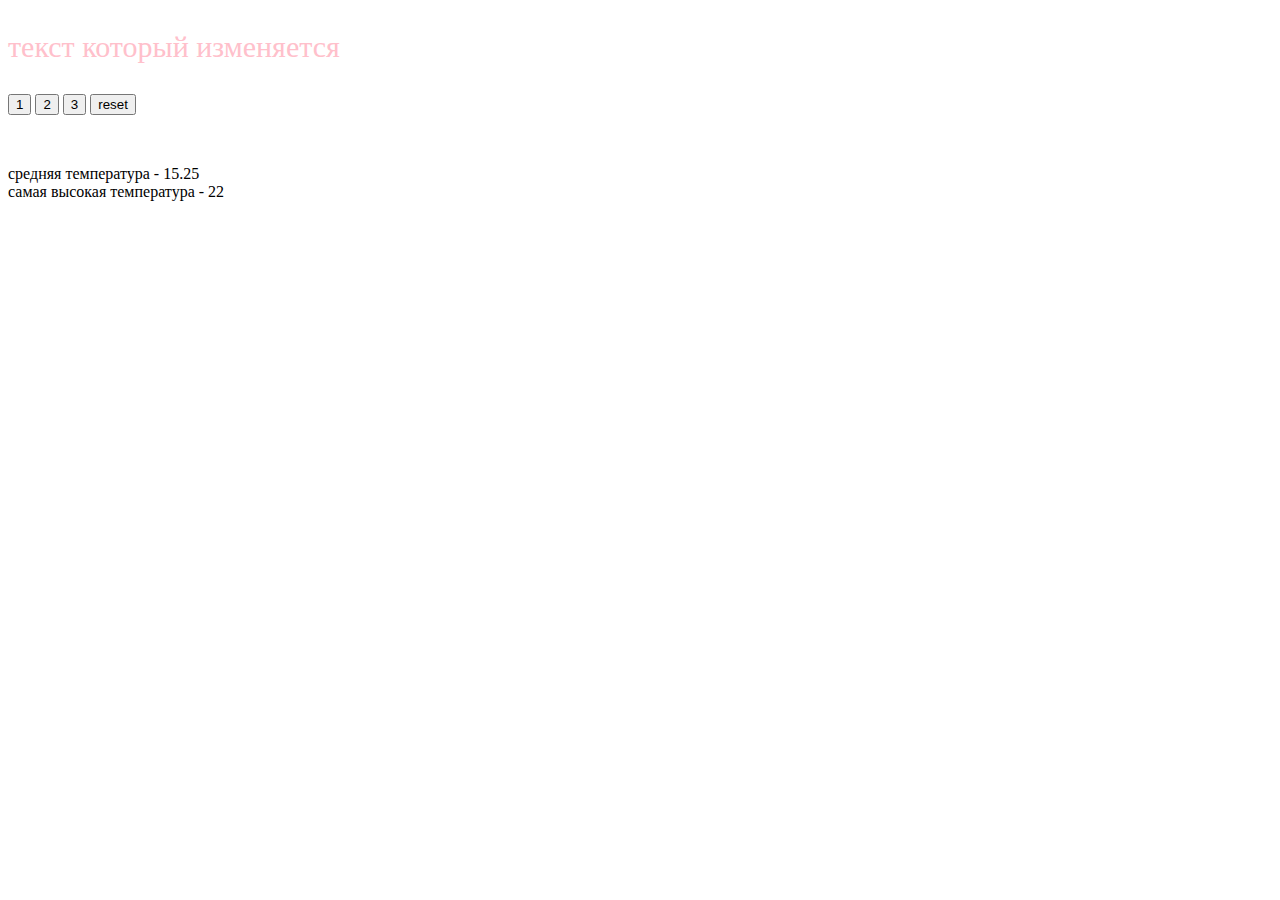
<file: index.html>
<!DOCTYPE html>
<html lang="en">
<head>
    <meta charset="UTF-8">
    <meta name="viewport" content="width=device-width, initial-scale=1.0">
    <title>js-3</title>
    <link rel="stylesheet" href="./style/style.css">
</head>
    <body>
        <p id="text" style="color: pink; font-size: 30px;">
            текст который изменяется
        </p>
        <div class="buttons">
            <button onclick="firstButton()">1</button>
            <button onclick="secondButton()">2</button>
            <button onclick="thirdButton()">3</button>
            <button onclick="forthButton()">reset</button>
        </div>
        <div id="flex-Blox">
            <div>one</div>
            <div>two</div>
            <div>three</div>
           
        </div>

    </body>
<script src="./js/sript.js"></script>

</html>
</file>
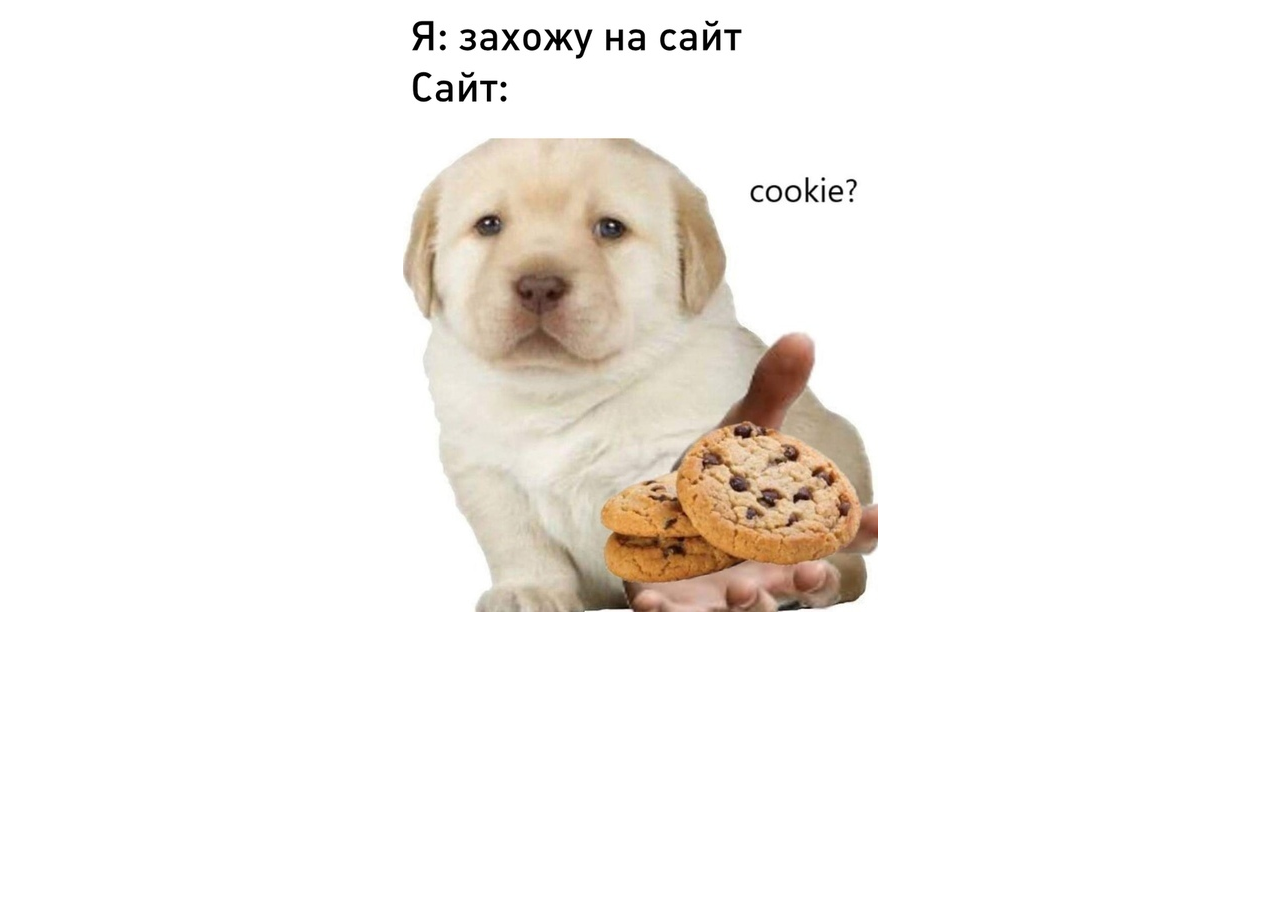
<file: second.html>
<!DOCTYPE html>
<html lang="en">
<head>
    <meta charset="UTF-8">
    <meta name="viewport" content="width=device-width, initial-scale=1.0">
    <title>js-3</title>
    <link rel="stylesheet" href="./style/style.css">
</head>
<body>
    <div>
    <a href="index.html">
        <img src="/images/cookie.png" alt="cookie">
        
    </a>
</div>
</body>
</html>
</file>
<file: style/style.css>
div a {
    text-align: center;
    display: block;
    
}
.buttons{
    padding-bottom: 50px;
}
#flex-Blox{
    display: none; 
    text-align: center;
    justify-content: space-around;
   
}
#flex-Blox div{
    width: 100px;
    height: 100px;
    background-color: blue;
    
}
</file>
